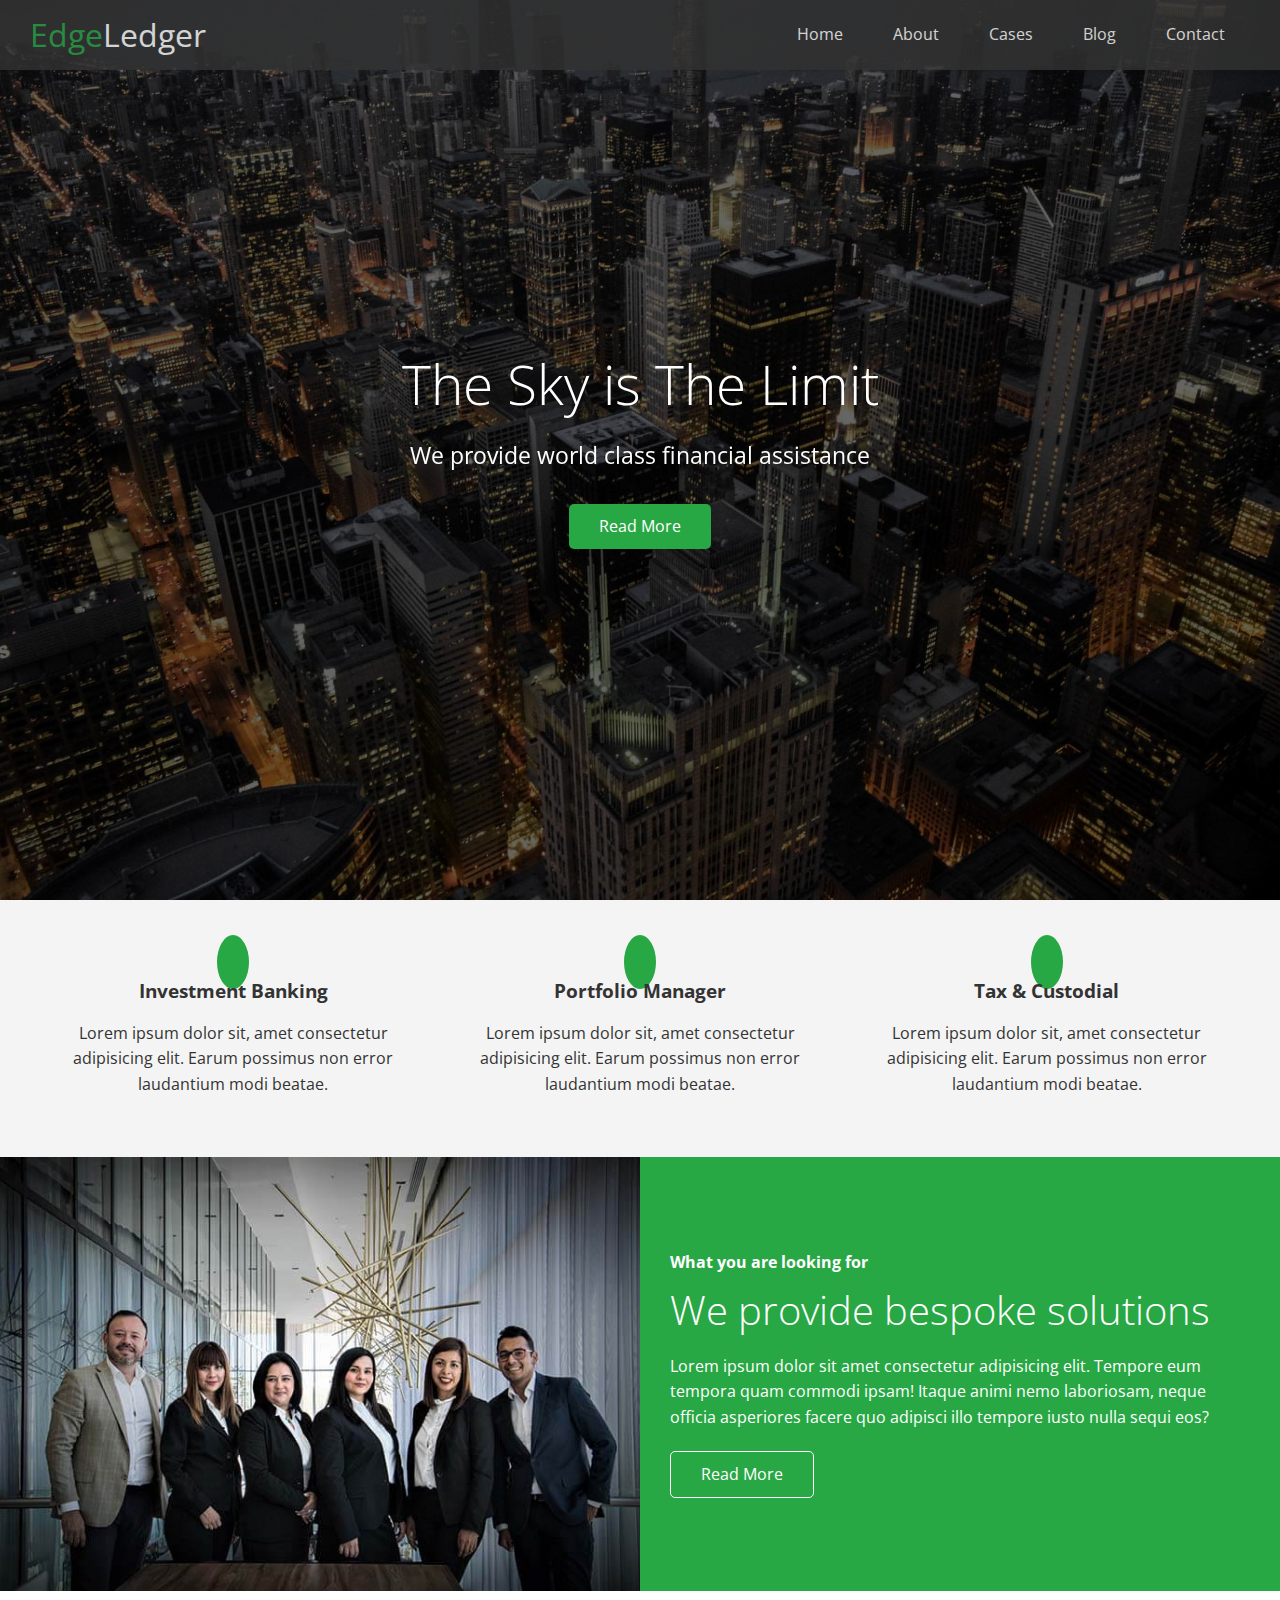
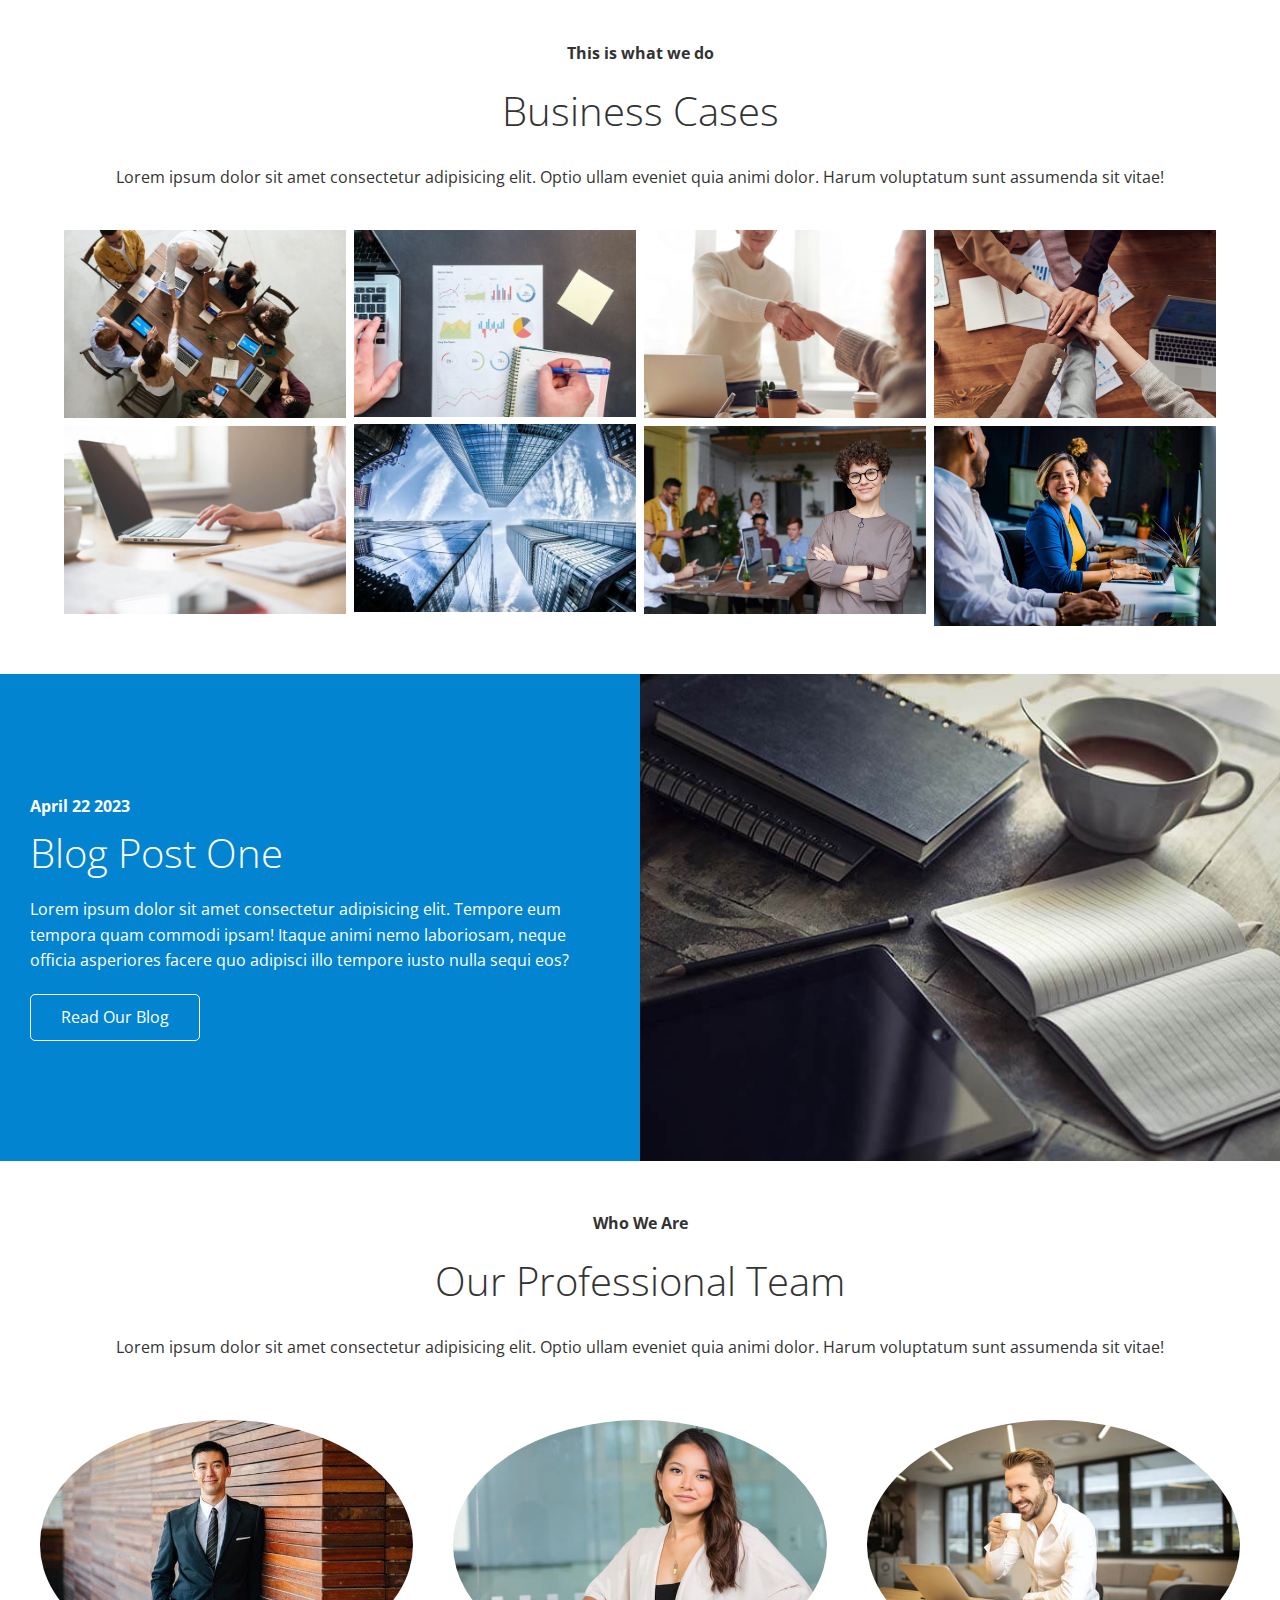
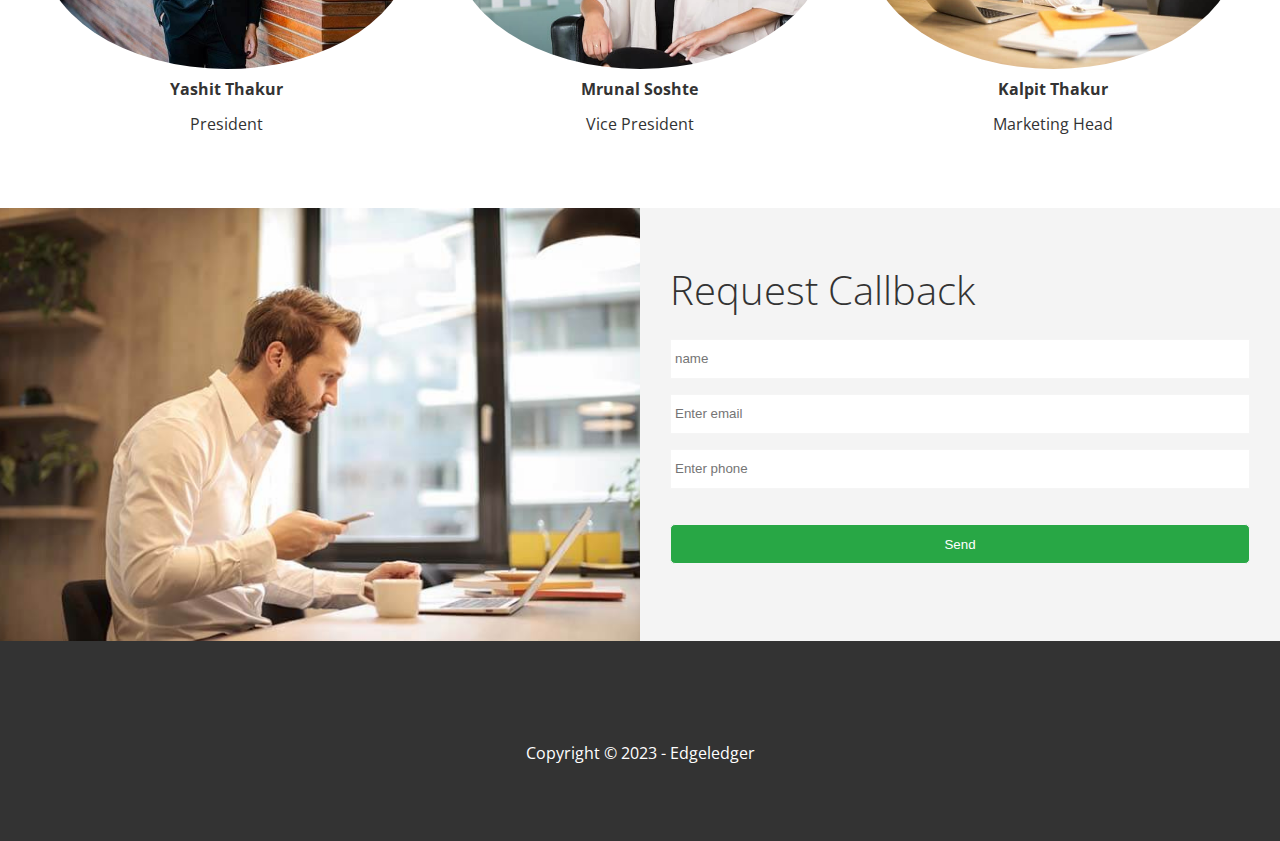
<file: index.html>
<!DOCTYPE html>
<html lang="en">
<head>
    <meta charset="UTF-8">
    <meta name="viewport" content="width=device-width, initial-scale=1.0">
    <link rel="stylesheet" href="https://cdnjs.cloudflare.com/ajax/libs/font-awesome/6.5.1/css/all.min.css" integrity="sha512-DTOQO9RWCH3ppGqcWaEA1BIZOC6xxalwEsw9c2QQeAIftl+Vegovlnee1c9QX4TctnWMn13TZye+giMm8e2LwA==" crossorigin="anonymous" referrerpolicy="no-referrer" />
    <link rel="stylesheet" href="css/utilities.css">
    <link rel="stylesheet" href="css/style.css">
    <title>Welcome To EdgeLedger</title>
</head>
<body>
   <header class="hero">
    <div id="navbar" class="navbar top">
        <h1 class="logo">
            <span class="text-primary"><i class="fas fa-book-open"></i> Edge</span>Ledger
        </h1>
        <nav>
            <ul>
                <li><a href="#home">Home</a></li>
                <li><a href="#about">About</a></li>
                <li><a href="#cases">Cases</a></li>
                <li><a href="#blog">Blog</a></li>
                <li><a href="#contact">Contact</a></li>
            </ul>
        </nav>
    </div>

    <div class="content">
        <h1>The Sky is The Limit</h1>
        <p>We provide world class financial assistance</p>
        <a href="#about" class="btn"><i class="fas fa-chevron-right"></i>Read More</a>
    </div>
   </header>

   <main>   
        <!-- About: Icons -->
        <section id="about" class="icons bg-light">
            <div class="flex-items">
                <div>
                    <i class="fas fa-university fa-2x"></i>
                    <div>
                        <h3>Investment Banking</h3>
                        <p>Lorem ipsum dolor sit, amet consectetur adipisicing elit. Earum possimus non error laudantium modi beatae.</p>
                    </div>
                </div>
                <div>
                    <i class="fas fa-book-reader fa-2x"></i>
                    <div>
                        <h3>Portfolio Manager</h3>
                        <p>Lorem ipsum dolor sit, amet consectetur adipisicing elit. Earum possimus non error laudantium modi beatae.</p>
                    </div>
                </div>
                <div>
                    <i class="fas fa-pencil-alt fa-2x"></i>
                    <div>
                        <h3>Tax & Custodial</h3>
                        <p>Lorem ipsum dolor sit, amet consectetur adipisicing elit. Earum possimus non error laudantium modi beatae.</p>
                    </div>
                </div>
            </div>
        </section>

        <!-- About: Solutions -->
        <section class="solutions flex-columns">
            <div class="row">
                <div class="column">
                    <div class="column-1">
                        <img src="images/home/people.jpg" alt="">
                    </div>
                </div>
                <div class="column">
                    <div class="column-2 bg-primary">
                        <h4>What you are looking for</h4>
                        <h2>We provide bespoke solutions</h2>
                        <p>Lorem ipsum dolor sit amet consectetur adipisicing elit. Tempore eum tempora quam commodi ipsam! Itaque animi nemo laboriosam, neque officia asperiores facere quo adipisci illo tempore iusto nulla sequi eos?</p>
                        <a href="" class="btn btn-outline">
                            <i class="fas fa-chevron"></i>
                            Read More
                        </a>
                    </div>
                </div>
            </div>
        </section>

        <!-- Cases -->
        <section id="cases" class="cases flex-grid section-padding">
            <header class="section-header">
                <h4>This is what we do</h4>
                <h2>Business Cases</h2>
                <p>Lorem ipsum dolor sit amet consectetur adipisicing elit. Optio ullam eveniet quia animi dolor. Harum voluptatum sunt assumenda sit vitae!</p>
            </header>
            <div class="row">
                <div class="column">
                    <img src="images/cases/cases1.jpg" alt="">
                    <img src="images/cases/cases2.jpg" alt="">
                </div>
                <div class="column">
                    <img src="images/cases/cases3.jpg" alt="">
                    <img src="images/cases/cases4.jpg" alt="">
                </div>
                <div class="column">
                    <img src="images/cases/cases5.jpg" alt="">
                    <img src="images/cases/cases6.jpg" alt="">
                </div>
                <div class="column">
                    <img src="images/cases/cases7.jpg" alt="">
                    <img src="images/cases/cases8.jpg" alt="">
                </div>
            </div>
        </section>

        <!-- Blog -->
        <section id="blog" class="blog flex-columns flex-reverse">
            <div class="row">
                <div class="column">
                    <div class="column-1">
                        <img src="images/home/blog.jpg" alt="">
                    </div>
                </div>
                <div class="column">
                    <div class="column-2 bg-secondary">
                        <h4>April 22 2023</h4>
                        <h2>Blog Post One</h2>
                        <p>Lorem ipsum dolor sit amet consectetur adipisicing elit. Tempore eum tempora quam commodi ipsam! Itaque animi nemo laboriosam, neque officia asperiores facere quo adipisci illo tempore iusto nulla sequi eos?</p>
                        <a href="blog.html" class="btn btn-outline">
                            <i class="fas fa-chevron"></i>
                            Read Our Blog
                        </a>
                    </div>
                </div>
            </div>
        </section> 
        
        <section id="team" class="team section-padding">
            <header class="section-header">
                <h4>Who We Are</h4>
                <h2>Our Professional Team</h2>
                <p>Lorem ipsum dolor sit amet consectetur adipisicing elit. Optio ullam eveniet quia animi dolor. Harum voluptatum sunt assumenda sit vitae!</p>
            </header>
            <div class="flex-items">
                <div>
                    <img src="images/team/person1.jpg" alt="">
                    <h4>Yashit Thakur</h4>
                    <p>President</p>
                </div>
                <div>
                    <img src="images/team/person2.jpg" alt="">
                    <h4>Mrunal Soshte</h4>
                    <p>Vice President</p>
                </div>
                <div>
                    <img src="images/team/person3.jpg" alt="">
                    <h4>Kalpit Thakur</h4>
                    <p>Marketing Head</p>
                </div>
            </div>
        </section>

        <!-- Contact -->
        <section id="contact" class="contact flex-columns">
            <div class="row">
                <div class="column">
                    <div class="column-1">
                        <img src="images/home/contact.jpg" alt="">
                    </div>
                </div>
                <div class="column">
                    <div class="column-2 bg-light">
                        <h2>Request Callback</h2>
                        <form action="" class="callback-form">
                            <div class="form-control">
                                <label for="name"></label>
                                <input type="text" name="name" class="name" placeholder="name">
                            </div>
                            <div class="form-control">
                                <label for="email"></label>
                                <input type="email" name="email" class="email" placeholder="Enter email">
                            </div>
                            <div class="form-control">
                                <label for="phone"></label>
                                <input type="text" name="phone" class="phone" placeholder="Enter phone">
                            </div>
                            <input type="submit" value="Send" id="submit" class="btn">
                        </form>
                    </div>
                </div>
            </div>
        </section>
   </main>

   <footer class="footer bg-dark">
    <div class="social">
        <a href="#"><i class="fab fa-facebook fa-2x"></i></a>
        <a href="#"><i class="fab fa-twitter fa-2x"></i></a>
        <a href="#"><i class="fab fa-youtube fa-2x"></i></a>
        <a href="#"><i class="fab fa-linkedin fa-2x"></i></a>
    </div>
    <p> Copyright &copy; 2023 - Edgeledger </p>
   </footer>

   <script>
        const navbar = document.getElementById('navbar');
        let scrolled = false;

        window.onscroll = function() {
            if(window.pageYOffset > 100) {
                navbar.classList.remove('top');
                if(!scrolled) {
                    navbar.style.transform = 'translateY(-70px)'
                }
                setTimeout(function() {
                    navbar.style.transform = 'translateY(0)';
                    scrolled = true;
                },200);
            } else {
                navbar.classList.add('top');
                scrolled = false;
            }
        }
   </script>
</body>
</html>
</file>
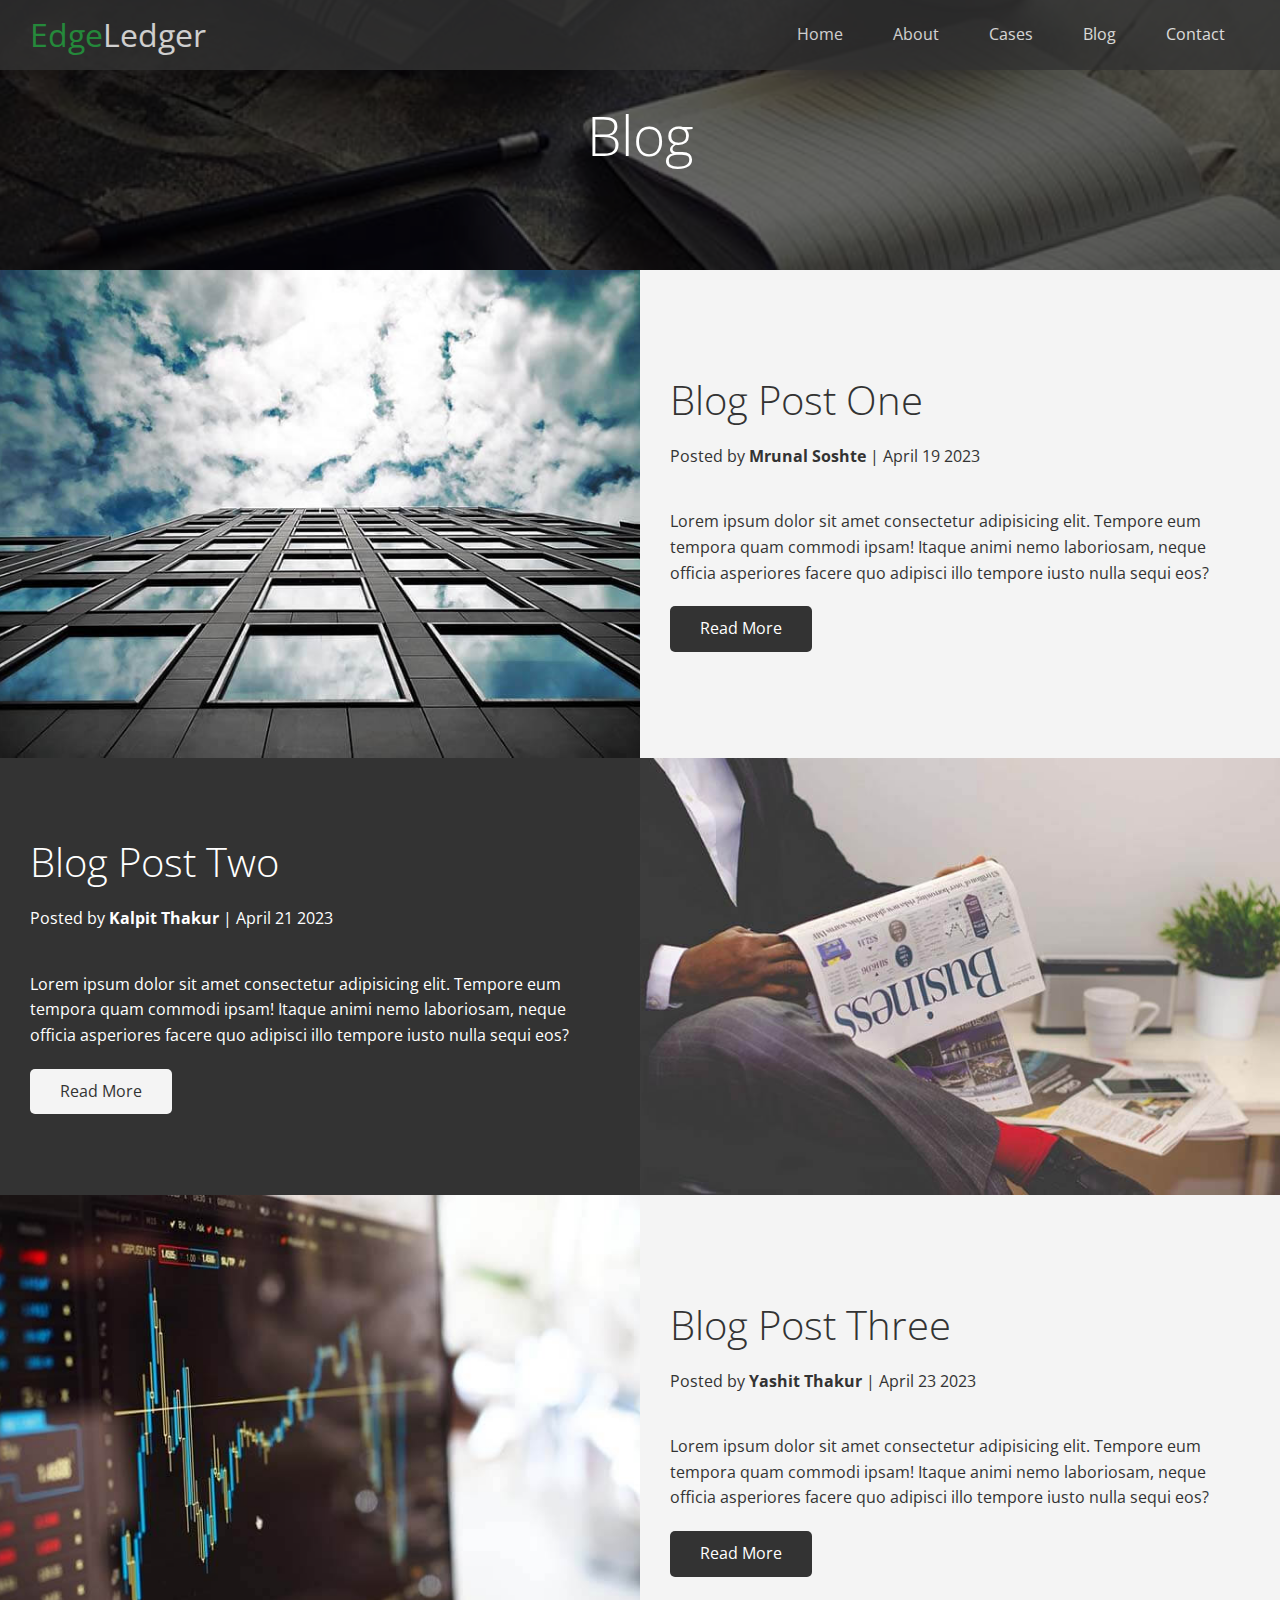
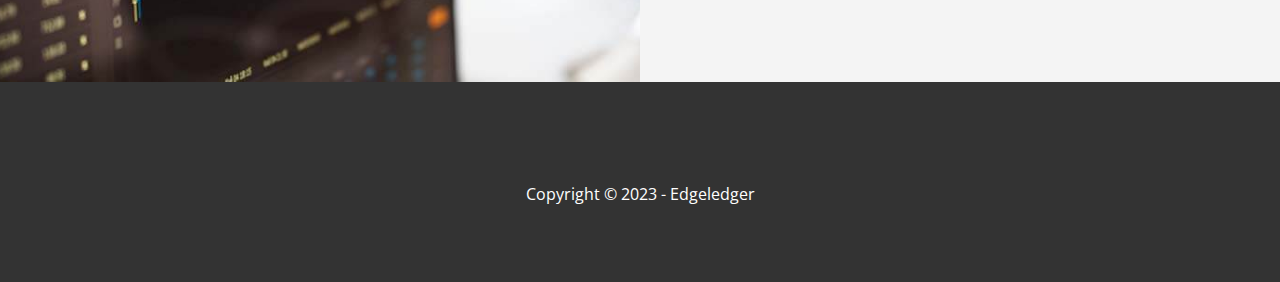
<file: blog.html>
<!DOCTYPE html>
<html lang="en">
<head>
    <meta charset="UTF-8">
    <meta name="viewport" content="width=device-width, initial-scale=1.0">
    <link rel="stylesheet" href="https://cdnjs.cloudflare.com/ajax/libs/font-awesome/6.5.1/css/all.min.css" integrity="sha512-DTOQO9RWCH3ppGqcWaEA1BIZOC6xxalwEsw9c2QQeAIftl+Vegovlnee1c9QX4TctnWMn13TZye+giMm8e2LwA==" crossorigin="anonymous" referrerpolicy="no-referrer" />
    <link rel="stylesheet" href="css/utilities.css">
    <link rel="stylesheet" href="css/style.css">
    <title>Read Out Blog</title>
</head>
<body>
   <header class="hero blog">
    <div id="navbar" class="navbar">
        <h1 class="logo">
            <span class="text-primary"><i class="fas fa-book-open"></i> Edge</span>Ledger
        </h1>
        <nav>
            <ul>
                <li><a href="index.html">Home</a></li>
                <li><a href="index.html#about">About</a></li>
                <li><a href="index.html#cases">Cases</a></li>
                <li><a href="index.html#blog">Blog</a></li>
                <li><a href="index.html#contact">Contact</a></li>
            </ul>
        </nav>
    </div>

    <div class="content">
        <h1>Blog</h1>
    </div>
   </header>

   <main>   
    <article class="flex-columns">
        <div class="row">
            <div class="column">
                <div class="column-1">
                    <img src="images/blog/blog1.jpg" alt="">
                </div>
            </div>
            <div class="column">
                <div class="column-2 bg-light">
                    <h2>Blog Post One</h2>
                    <p class="meta">
                        <i class="fas fa-user"></i> Posted by <strong>Mrunal Soshte</strong> | April 19 2023
                    </p>
                    <p>Lorem ipsum dolor sit amet consectetur adipisicing elit. Tempore eum tempora quam commodi ipsam! Itaque animi nemo laboriosam, neque officia asperiores facere quo adipisci illo tempore iusto nulla sequi eos?</p>
                    <a href="post.html" class="btn btn-dark">
                        <i class="fas fa-chevron"></i>
                        Read More
                    </a>
                </div>
            </div>
        </div>
    </article>

    <article class="flex-columns flex-reverse">
        <div class="row">
            <div class="column">
                <div class="column-1">
                    <img src="images/blog/blog2.jpg" alt="">
                </div>
            </div>
            <div class="column">
                <div class="column-2 bg-dark">
                    <h2>Blog Post Two</h2>
                    <p class="meta">
                        <i class="fas fa-user"></i> Posted by <strong>Kalpit Thakur</strong> | April 21 2023
                    </p>
                    <p>Lorem ipsum dolor sit amet consectetur adipisicing elit. Tempore eum tempora quam commodi ipsam! Itaque animi nemo laboriosam, neque officia asperiores facere quo adipisci illo tempore iusto nulla sequi eos?</p>
                    <a href="post.html" class="btn btn-light">
                        <i class="fas fa-chevron"></i>
                        Read More
                    </a>
                </div>
            </div>
        </div>
    </article>

    <article class="flex-columns">
        <div class="row">
            <div class="column">
                <div class="column-1">
                    <img src="images/blog/blog3.jpg" alt="">
                </div>
            </div>
            <div class="column">
                <div class="column-2 bg-light">
                    <h2>Blog Post Three</h2>
                    <p class="meta">
                        <i class="fas fa-user"></i> Posted by <strong>Yashit Thakur</strong> | April 23 2023
                    </p>
                    <p>Lorem ipsum dolor sit amet consectetur adipisicing elit. Tempore eum tempora quam commodi ipsam! Itaque animi nemo laboriosam, neque officia asperiores facere quo adipisci illo tempore iusto nulla sequi eos?</p>
                    <a href="post.html" class="btn btn-dark">
                        <i class="fas fa-chevron"></i>
                        Read More
                    </a>
                </div>
            </div>
        </div>
    </article>

   </main>

   <footer class="footer bg-dark">
    <div class="social">
        <a href="#"><i class="fab fa-facebook fa-2x"></i></a>
        <a href="#"><i class="fab fa-twitter fa-2x"></i></a>
        <a href="#"><i class="fab fa-youtube fa-2x"></i></a>
        <a href="#"><i class="fab fa-linkedin fa-2x"></i></a>
    </div>
    <p>Copyright &copy; 2023 - Edgeledger</p>
   </footer>
</body>
</html>
</file>
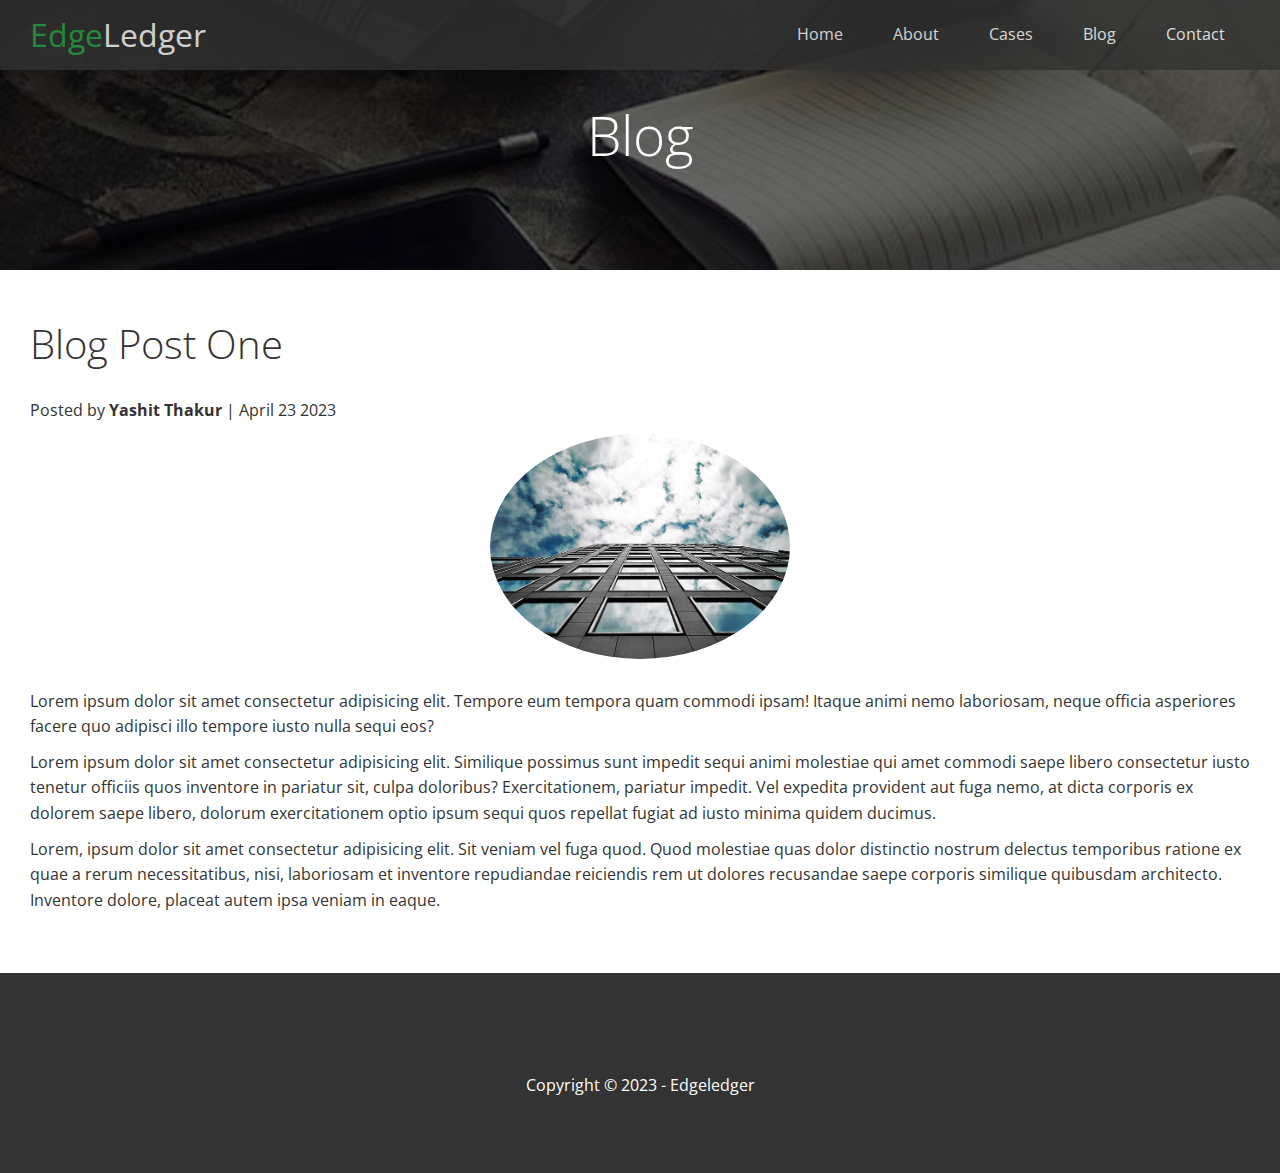
<file: post.html>
<!DOCTYPE html>
<html lang="en">
<head>
    <meta charset="UTF-8">
    <meta name="viewport" content="width=device-width, initial-scale=1.0">
    <link rel="stylesheet" href="https://cdnjs.cloudflare.com/ajax/libs/font-awesome/6.5.1/css/all.min.css" integrity="sha512-DTOQO9RWCH3ppGqcWaEA1BIZOC6xxalwEsw9c2QQeAIftl+Vegovlnee1c9QX4TctnWMn13TZye+giMm8e2LwA==" crossorigin="anonymous" referrerpolicy="no-referrer" />
    <link rel="stylesheet" href="css/utilities.css">
    <link rel="stylesheet" href="css/style.css">
    <title>Post One</title>
</head>
<body>
   <header class="hero blog">
    <div id="navbar" class="navbar">
        <h1 class="logo">
            <span class="text-primary"><i class="fas fa-book-open"></i> Edge</span>Ledger
        </h1>
        <nav>
            <ul>
                <li><a href="index.html">Home</a></li>
                <li><a href="index.html#about">About</a></li>
                <li><a href="index.html#cases">Cases</a></li>
                <li><a href="index.html#blog">Blog</a></li>
                <li><a href="index.html#contact">Contact</a></li>
            </ul>
        </nav>
    </div>

    <div class="content">
        <h1>Blog</h1>
    </div>
   </header>

   <main>   
    <section class="post">
        <h2>Blog Post One</h2>
        <p class="meta">
            <i class="fas fa-user"></i> Posted by <strong>Yashit Thakur</strong> | April 23 2023
        </p>
        <img src="images/blog/blog1.jpg" alt="">
        <p>Lorem ipsum dolor sit amet consectetur adipisicing elit. Tempore eum tempora quam commodi ipsam! Itaque animi nemo laboriosam, neque officia asperiores facere quo adipisci illo tempore iusto nulla sequi eos?</p>
        <p>Lorem ipsum dolor sit amet consectetur adipisicing elit. Similique possimus sunt impedit sequi animi molestiae qui amet commodi saepe libero consectetur iusto tenetur officiis quos inventore in pariatur sit, culpa doloribus? Exercitationem, pariatur impedit. Vel expedita provident aut fuga nemo, at dicta corporis ex dolorem saepe libero, dolorum exercitationem optio ipsum sequi quos repellat fugiat ad iusto minima quidem ducimus.</p>
        <p>Lorem, ipsum dolor sit amet consectetur adipisicing elit. Sit veniam vel fuga quod. Quod molestiae quas dolor distinctio nostrum delectus temporibus ratione ex quae a rerum necessitatibus, nisi, laboriosam et inventore repudiandae reiciendis rem ut dolores recusandae saepe corporis similique quibusdam architecto. Inventore dolore, placeat autem ipsa veniam in eaque.</p>
    </section>
   </main>

   <footer class="footer bg-dark">
    <div class="social">
        <a href="#"><i class="fab fa-facebook fa-2x"></i></a>
        <a href="#"><i class="fab fa-twitter fa-2x"></i></a>
        <a href="#"><i class="fab fa-youtube fa-2x"></i></a>
        <a href="#"><i class="fab fa-linkedin fa-2x"></i></a>
    </div>
    <p>Copyright &copy; 2023 - Edgeledger</p>
   </footer>
</body>
</html>
</file>
<file: css/utilities.css>
/* Text colors */
.text-primary {
    color: #28a745;
}

.text-secondary {
    color: #0284d0;
}

/* Button */
.btn {
    cursor: pointer;
    display: inline-block;
    padding: 10px 30px;
    color: #fff;
    background-color: #28a745;
    border: none;
    border-radius: 5px;
}

.btn:hover {
    opacity: 0.9;
}

.btn-primary, .bg-primary {
    background: #28a745;
    color: #fff;
}
.btn-secondary, .bg-secondary {
    background: #0284d0;
    color: #fff;
}
.btn-dark, .bg-dark {
    background: #333;
    color: #fff;
}
.btn-light, .bg-light {
    background: #f4f4f4;
    color: #333;
}

.btn-outline {
    background: transparent;
    border: 1px solid #fff;
}

/* Flex items */
.flex-items {
    display: flex;
    text-align: center;
    justify-content: center;
    text-align: center;
    height: 100%;
}

.flex-items > div {
    padding: 20px;
}

/* Flex columns */

.flex-columns.flex-reverse .row {
    flex-direction: row-reverse;
}

.flex-columns .row {
    display: flex;
    flex-direction: row;
    flex-wrap: wrap;
    width: 100%;
}

.flex-columns .column {
    display: flex;
    flex-direction: column;
    flex-basis: 100%;
    flex: 1;
}

.flex-columns .column .column-1,
.flex-columns .column .column-2 {
    height: 100%;
}

.flex-columns img{
    width: 100%;
    height: 100%;
    object-fit: cover;
}

.flex-columns .column-2 {
    display: flex;
    flex-direction: column;
    align-items: flex-start;
    justify-content: center;
    padding: 30px;
}

.flex-columns h2 {
    font-size: 40px;
    font-weight: 100;
}

.flex-columns h4 {
    margin-bottom: 10px;
}

.flex-columns p {
    margin: 20px 0;
}

/* Section Header */
.section-header {
    padding: 30px;
    display: flex;
    flex-direction: column;
    align-items: center;
    justify-content: center;
    text-align: center;
}

.section-header h2 {
    font-size: 40px;
    margin: 20px 0;
}

.section-padding {
    padding: 20px 20px 40px;
}

/* Flex grid */
.flex-grid .row {
    display: flex;
    flex-wrap: wrap;
    padding: 0 40px;
}

.flex-grid .column {
    flex: 25%;
    max-width: 25%;
    padding: 0 4px;
}
</file>
<file: css/style.css>
@import url('https://fonts.googleapis.com/css2?family=Open+Sans:wght@300;400&display=swap');

* {
    box-sizing: border-box;
    padding: 0;
    margin: 0;
}

body {
    font-family: 'Open Sans', sans-serif;
    background: #fff;
    color: #333;
    line-height: 1.6;
}

ul {
    list-style: none;
}

a {
    color: #333;
    text-decoration: none;
}

h1, h2 {
    font-weight: 300;
    line-height: 1.2;
}

p {
    margin: 10px 0;
}

img {
    width: 100%;
}

/* Navbar */
.navbar {
    display: flex;
    align-items: center;
    justify-content: space-between;
    background-color: #333;
    color: #fff;
    opacity: 0.8;
    width: 100%;
    height: 70px;
    position: fixed;
    top: 0px;
    padding: 0 30px;
    transition: 0.5s;
}

.navbar .top {
    background: transparent
}

.navbar a {
    color: #fff;
    padding: 10px 20px;
    margin: 0 5px;
}

.navbar a:hover {
    border-bottom: #28a745 2px solid;
}

.navbar ul {
    display: flex;
}

.navbar .logo {
    font-weight: 400;
}

/* Header */
.hero {
    background : url('../images/home/showcase.jpg') no-repeat center center/cover;
    height: 100vh;
    position: relative;
    color: #fff;
}

.hero .content {
    display: flex;
    flex-direction: column;
    align-items: center;
    justify-content: center;
    text-align: center;
    height: 100%;
    padding: 0 20px;
}

.hero .content h1 {
    font-size: 55px;
}

.hero .content p {
    font-size: 23px;
    max-width: 600px;
    margin: 20px 0 30px;
}

.hero::before {
    content: '';
    position: absolute;
    top: 0;
    left: 0;
    width: 100%;
    height: 100%;
    background: rgba(0,0,0,0.6);
}

.hero * {
    z-index: 10;
}

.hero.blog {
    background: url('../images/home/blog.jpg') no-repeat center center/cover;  
    height: 30vh; 
}

/* Icons */
.icons {
    padding: 30px;
}

.icons h3 {
    font-weight: bold;
    margin-bottom: 15px;
}

.icons i {
    background-color: #28a745;
    color: #fff;
    padding: 1rem;
    border-radius: 50%;
    margin-bottom: 15px;
}

.cases img:hover {
    opacity: 0.7;
}

.team img {
    border-radius: 50%;
}

/* Callback Form */
.callback-form {
    width: 100%;
    padding: 20px 0;
}

.callback-form label {
    display: block;
    margin-bottom: 5px;
}

.callback-form .form-control {
    margin-bottom: 15px;
}

.callback-form input {
    width: 100%;
    padding: 4px;
    height: 40px;
    border: #f5f5f5 1px solid;
}

.callback-form input:focus {
    outline-color: #28a745;
}

.callback-form .btn{
    padding: 12px 0;
    margin-top: 20px;
}

/* Post */
.post {
    padding: 50px 30px;
}

.post.meta {
    margin-bottom: 30px;
}

.post img {
    width: 300px;
    border-radius: 50%;
    display: block;
    margin: 0 auto 30px;
}

.post h2 {
    font-size: 40px;
    margin-bottom: 20px;
    padding-bottom: 10px;
    border-bottom: #ccc soild 1px;
}

/* Footer */
.footer {
    display: flex;
    flex-direction: column;
    align-items: center;
    justify-content: center;
    text-align: center;
    height: 200px;
}

.footer a {
    color: #fff;
}

.footer a:hover {
    color: #28a745;
}

.footer .social > * {
    margin-right: 30px;
}

/* Mobile */
@media(max-width: 768px) {
    .navbar {
        flex-direction: column;
        height: 120px;
        padding: 20px;
    }

    .navbar a {
        padding: 10px 10px;
        margin: 0 30px;
    }

    .flex-items {
        flex-direction: column;
    }

    .flex-columns .column .flex-grid .column{
        flex: 100%;
        max-width: 100%;
    }

    .team img {
        width: 70%;
    }
}
</file>
